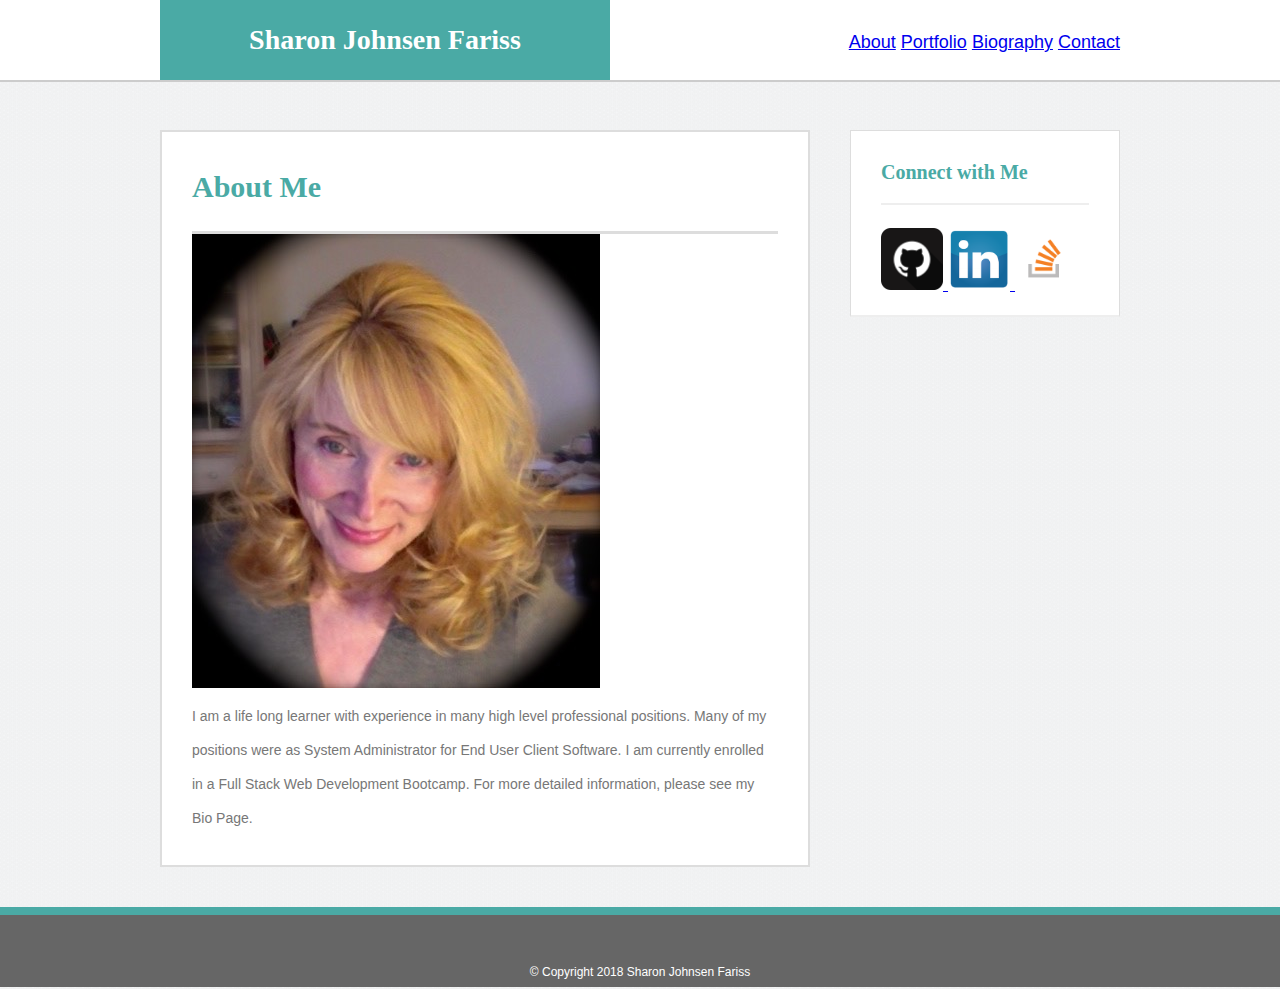
<file: index.html>
<!DOCTYPE html>
<html>

<head>
    <meta name="viewport" content="width=device-width, initial-scale=1.0">
    <title>About Me</title>
    <link rel="stylesheet" type="text/css" href="assets/css/reset.css">
    <link rel="stylesheet" type="text/css" href="assets/css/style.css">
</head>

<body>
    <header id="masthead">
        <div class="container">
            <a href="index.html" id="logo">Sharon Johnsen Fariss</a>
            <nav>
                <a href="index.html">About</a>
                <a href="portfolio.html">Portfolio</a>
                <a href="bio.html">Biography</a>
                <a href="contact.html">Contact</a>
            </nav>
        </div>
    </header>

    <div id="main-container" class="container">
        <section class="main-container">
            <h1>About Me</h1>

            <img src="assets/images/sjfauthpic1.jpg" alt="SJF picture">
           

            <p> I am a life long learner with experience in many high level professional positions.  Many of my positions were as System Administrator for End User Client Software.  I am currently enrolled in a Full Stack Web Development Bootcamp.  For more detailed information, please see my Bio Page. </p>
            
        </section>

        <section class="sidebar">
            <div id="connect">
                <h2>Connect with Me</h2>

                <a href="https://github.com/sjfariss">
                    <img src="assets/images/if_github_253591.png" class="social" alt="Github">
                </a>
                <a href="https://www.linkedin.com/in/sharon-johnsen-fariss/">
                    <img src="assets/images/LinkedIn-Logo-.png" class="social" alt="LinkedIn">
                </a>
                <a href="https://stackoverflow.com/users/9196324/sharon-f">
                    <img src="assets/images/so-icon.png" class="social" alt="Stack Overflow">
                </a>
            </div>
        </section>
    </div>
    </div>
    <footer>
        <p>&copy; Copyright 2018 Sharon Johnsen Fariss</p>
    </footer>

</body>

</html>
</file>
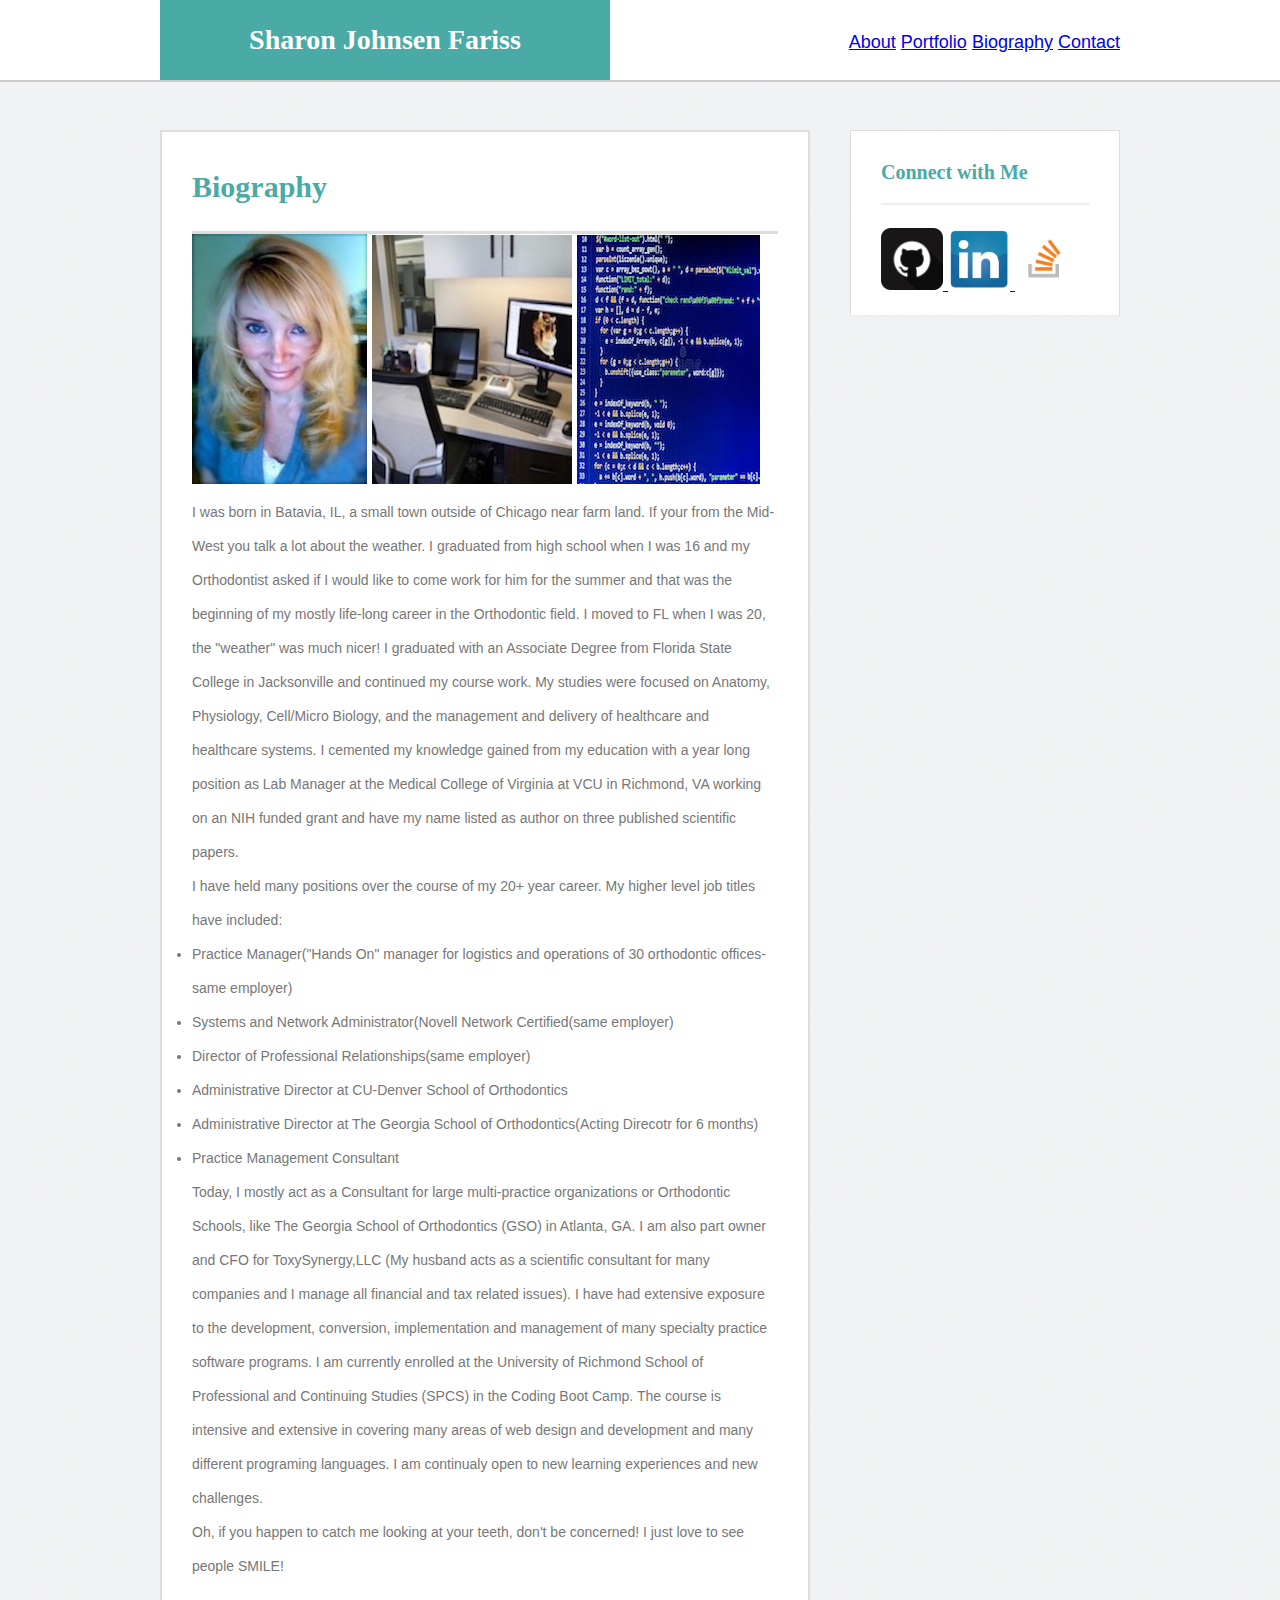
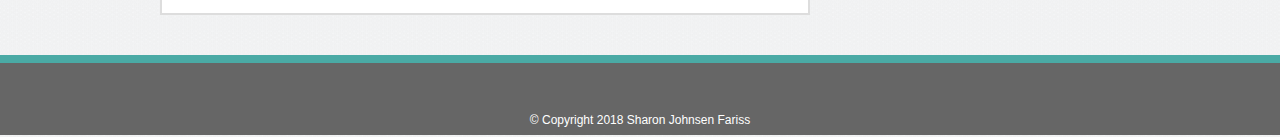
<file: bio.html>
<!DOCTYPE html>
<html>

<head>
    <meta name="viewport" content="width=device-width, initial-scale=1.0">
    <title>About Me</title>
    <link rel="stylesheet" type="text/css" href="assets/css/reset.css">
    <link rel="stylesheet" type="text/css" href="assets/css/style.css">
</head>

<body>
    <header id="masthead">
        <div class="container">
            <a href="index.html" id="logo">Sharon Johnsen Fariss</a>
            <nav>
                <a href="index.html">About</a>
                <a href="portfolio.html">Portfolio</a>
                <a href="bio.html">Biography</a>
                <a href="contact.html">Contact</a>
            </nav>
        </div>
    </header>

    <div id="main-container" class="container">
        <section class="main-container">
            <h1>Biography</h1>

            <img src="assets/images/sjfauthpic.jpg" alt="SJF picture">
            <img src="assets/images/orthocomp.jpg" alt="Pic of computers in ortho office">
            <img src="assets/images/Coding3.jpg" alt="Pic of computers in ortho office">

            <p>I was born in Batavia, IL, a small town outside of Chicago near farm land. If your from the Mid-West you talk
                a lot about the weather. I graduated from high school when I was 16 and my Orthodontist asked if I would
                like to come work for him for the summer and that was the beginning of my mostly life-long career in the
                Orthodontic field. I moved to FL when I was 20, the "weather" was much nicer! I graduated with an Associate
                Degree from Florida State College in Jacksonville and continued my course work. My studies were focused on
                Anatomy, Physiology, Cell/Micro Biology, and the management and delivery of healthcare and healthcare systems.
                I cemented my knowledge gained from my education with a year long position as Lab Manager at the Medical
                College of Virginia at VCU in Richmond, VA working on an NIH funded grant and have my name listed as author
                on three published scientific papers.</p>
            <p>I have held many positions over the course of my 20+ year career. My higher level job titles have included:
                <uL style="list-style-type: disc">
                    <li>Practice Manager("Hands On" manager for logistics and operations of 30 orthodontic offices-same employer)</li>
                    <li>Systems and Network Administrator(Novell Network Certified(same employer)</li>
                    <li>Director of Professional Relationships(same employer)</li>
                    <li>Administrative Director at CU-Denver School of Orthodontics</li>
                    <li>Administrative Director at The Georgia School of Orthodontics(Acting Direcotr for 6 months)</li>
                    <li>Practice Management Consultant</li>

                </uL>
            </p>
            <p>Today, I mostly act as a Consultant for large multi-practice organizations or Orthodontic Schools, like The Georgia
                School of Orthodontics (GSO) in Atlanta, GA. I am also part owner and CFO for ToxySynergy,LLC (My husband
                acts as a scientific consultant for many companies and I manage all financial and tax related issues). I
                have had extensive exposure to the development, conversion, implementation and management of many specialty
                practice software programs. I am currently enrolled at the University of Richmond School of Professional
                and Continuing Studies (SPCS) in the Coding Boot Camp. The course is intensive and extensive in covering
                many areas of web design and development and many different programing languages. I am continualy open to
                new learning experiences and new challenges. </p>
            <p>Oh, if you happen to catch me looking at your teeth, don't be concerned! I just love to see people SMILE!</p>
        </section>

        <section class="sidebar">
            <div id="connect">
                <h2>Connect with Me</h2>

                <a href="https://github.com/sjfariss">
                    <img src="assets/images/if_github_253591.png" class="social" alt="Github">
                </a>
                <a href="https://www.linkedin.com/in/sharon-johnsen-fariss/">
                    <img src="assets/images/LinkedIn-Logo-.png" class="social" alt="LinkedIn">
                </a>
                <a href="https://stackoverflow.com/users/9196324/sharon-f">
                    <img src="assets/images/so-icon.png" class="social" alt="Stack Overflow">
                </a>
            </div>
        </section>
    </div>
    </div>
    <footer>
        <p>&copy; Copyright 2018 Sharon Johnsen Fariss</p>
    </footer>

</body>

</html>
</file>
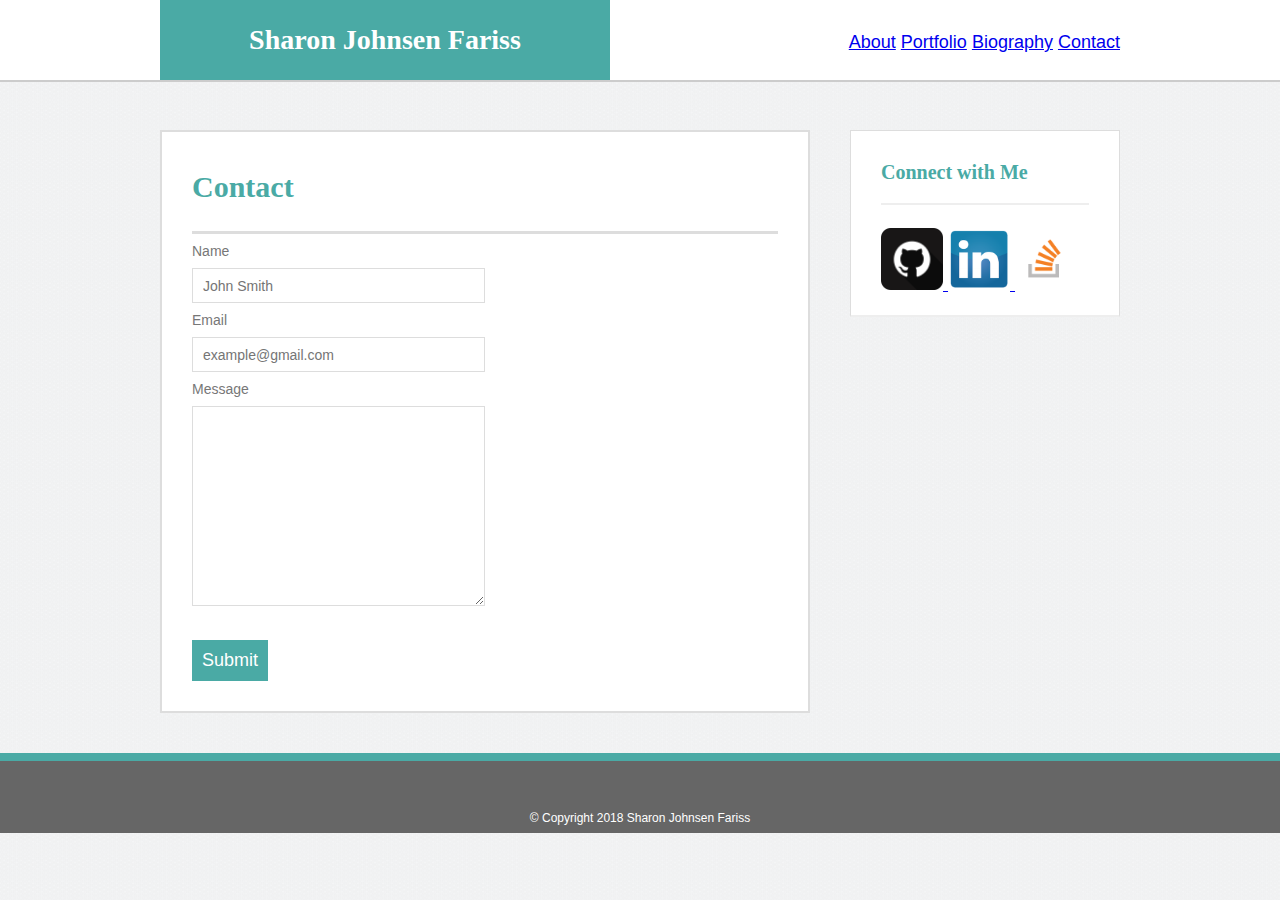
<file: contact.html>
<!DOCTYPE html>
<html>
<head>
 <meta name="viewport" content="width=device-width, initial-scale=1.0">    
    <title>About Me</title>
    <link rel="stylesheet" type="text/css" href="assets/css/reset.css">
    <link rel="stylesheet" type="text/css" href="assets/css/style.css">
</head>
<body>
    <header id="masthead">
    <div class="container">
        <a href="index.html" id="logo">Sharon Johnsen Fariss</a>
            <nav> 
                <a href="index.html">About</a>
                <a href="portfolio.html">Portfolio</a>
                <a href="bio.html">Biography</a>
                <a href="contact.html">Contact</a>
            </nav>  
        </div>
    </header>

    <div id="main-container" class="container">
        <section class="main-container">
            <h1>Contact</h1>

            <form id="contact form">
                <ul>
                    <li>
                        <label for="name">Name</label>
                        <input type="text" name="name" id="name" placeholder="John Smith" required="required">
                    </li>
                    <li>
                        <label for="email">Email</label>
                        <input type="text" name="email" id="email" placeholder="example@gmail.com" required="required">
                    </li>
                    <li>
                        <label for="message">Message</label>
                        <textarea id="message" name="message" id="email" required="required"></textarea>
                    </li>
                </ul><br>
                <input type="submit" name="submit">
            </form>

        </section>

        <section class="sidebar">
            <div id="connect">
                <h2>Connect with Me</h2>

                <a href="https://github.com/sjfariss">	
                    <img src="assets/images/if_github_253591.png" class="social"  alt="Github">
               </a>
               <a href="https://www.linkedin.com/in/sharon-johnsen-fariss/">
                    <img src="assets/images/LinkedIn-Logo-.png" class="social"  alt="LinkedIn">
                </a>
                <a href="https://stackoverflow.com/users/9196324/sharon-f">
                    <img src="assets/images/so-icon.png" class="social" alt="Stack Overflow">
                </a>
            </div>
        </section>
    </div>  
</div>
    <footer>
        <p>&copy; Copyright 2018 Sharon Johnsen Fariss</p>	
    </footer>		

</body>
</html>
</file>
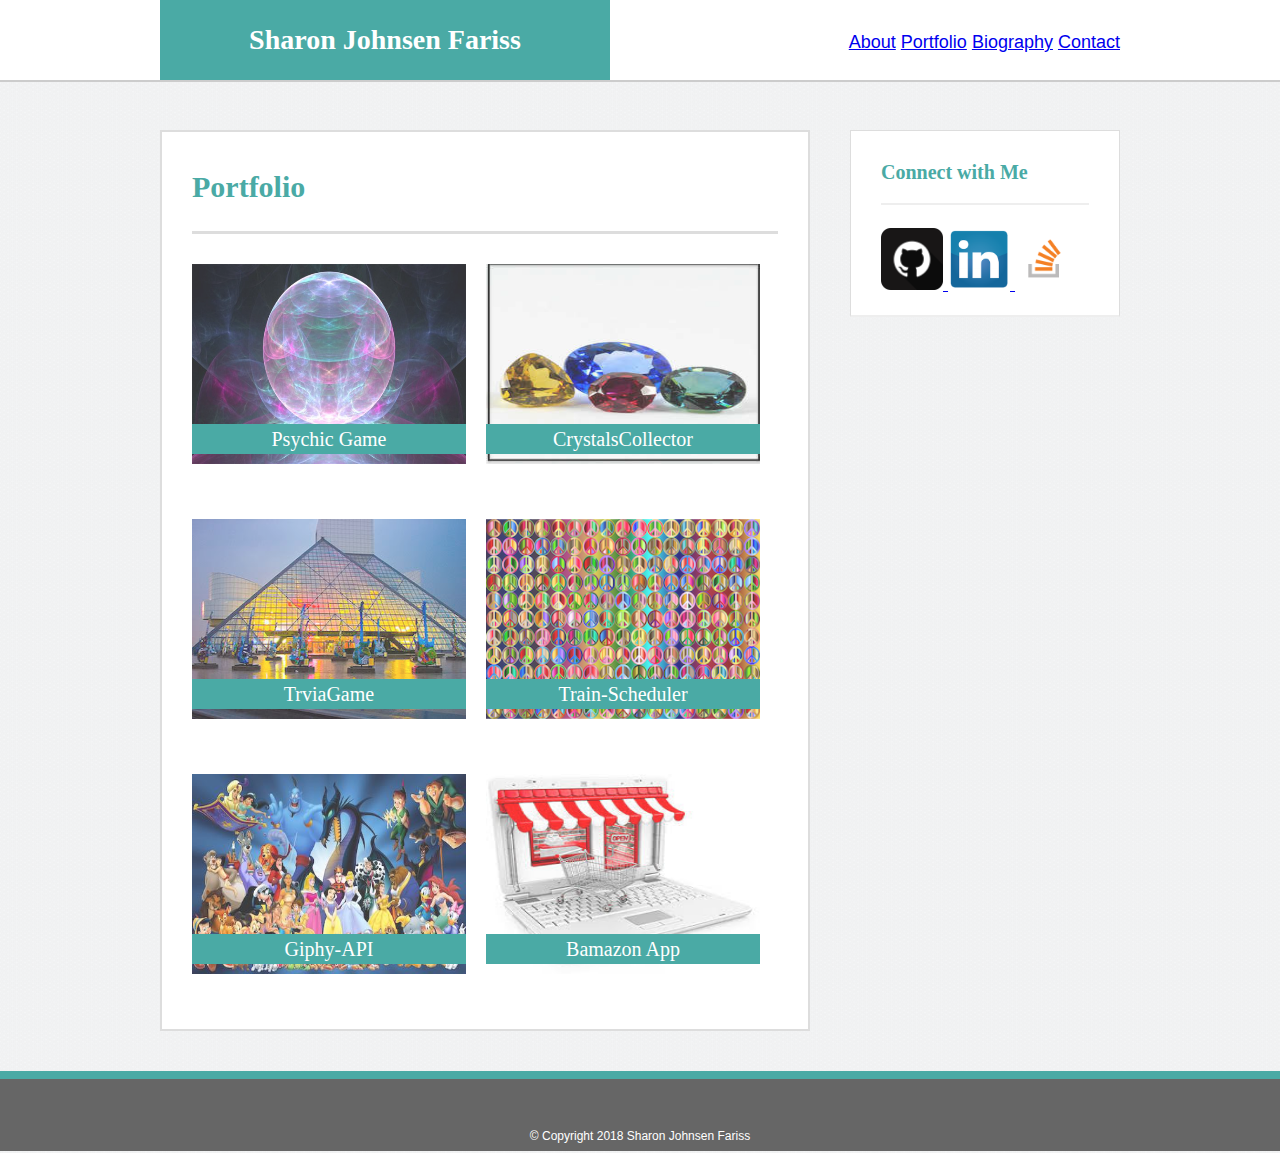
<file: portfolio.html>
<!DOCTYPE html>
<html>

<head>
    <meta name="viewport" content="width=device-width, initial-scale=1.0">
    <title>About Me</title>
    <link rel="stylesheet" type="text/css" href="assets/css/reset.css">
    <link rel="stylesheet" type="text/css" href="assets/css/style.css">
</head>

<body>
    <header id="masthead">
        <div class="container">
            <a href="index.html" id="logo">Sharon Johnsen Fariss</a>
            <nav>
                <a href="index.html">About</a>
                <a href="portfolio.html">Portfolio</a>
                <a href="bio.html">Biography</a>
                <a href="contact.html">Contact</a>
            </nav>
        </div>
    </header>

    <div Id="main-container" class="container">
        <section class="main-container">
            <h1>Portfolio</h1>

            <div class="work">
                <a href="https://sjfariss.github.io/Psychic-Game/">
                    <img src="assets/images/crytal-ball-psych.jpg" class="auth-image" alt "Pic if crystak ball">

                    <h3>Psychic Game</h3>
                </a>
            </div>

            <div class="work">

                <a href="https://sjfariss.github.io/week-4-game/">
                    <img src="assets/images/gemspic.jpg" class="auth-image" alt "Pic of gems">

                    <h3>CrystalsCollector</h3>
                </a>
            </div>

            <div class="work">
                <a href="https://sjfariss.github.io/TriviaGame/">
                    <img src="assets/images/rockrollhf1.jpg" class="auth-image" alt "Pic of RocknRoll Hall of Fame">

                    <h3>TrviaGame</h3>
                </a>
            </div>

            <div class="work">
                <a href="https://sjfariss.github.io/Train-Scheduler/">
                    <img src="assets/images/Hippietrain.png" class="auth-image" alt "Pic of Peace signs">

                    <h3>Train-Scheduler</h3>
                </a>
            </div>

            <div class="work">
                <a href="https://sjfariss.github.io/Giphy-API/">
                    <img src="assets/images/dis2bp.jpg" class="auth-image" alt "Pic of widgets">

                    <h3>Giphy-API</h3>
                </a>
            </div>

            <div class="work">
                <a href="https://sjfariss.github.io/Bamazon/">
                <img src="assets/images/storefront.jpg" class="auth-image" alt "pic of online store front">

                <h3>Bamazon App</h3>
                </a>
            </div>
        </section>


        <section class="sidebar">
            <div id="connect">
                <h2>Connect with Me</h2>

                <a href="https://github.com/sjfariss">
                    <img src="assets/images/if_github_253591.png" class="social" alt="Github">
                </a>
                <a href="https://www.linkedin.com/in/sharon-johnsen-fariss/">
                    <img src="assets/images/LinkedIn-Logo-.png" class="social" alt="LinkedIn">
                </a>
                <a href="https://stackoverflow.com/users/9196324/sharon-f">
                    <img src="assets/images/so-icon.png" class="social" alt="Stack Overflow">
                </a>
            </div>
        </section>
    </div>
    </div>
    <footer>
        <p>&copy; Copyright 2018 Sharon Johnsen Fariss</p>
    </footer>

</body>

</html>
</file>
<file: assets/css/style.css>
* {
    box-sizing: border-box;

}

body {
    
    background: url("../images/circles-light.png");
    background-size:100px 50px;
    font-size: 18px;
    line-height: 34px;
    font-family: 'Arial', 'Helvetica Neve', Helvetica, sans-serif;
    color: #777;

}

.container { 
    width: 100%;
    max-width: 960px;
    margin: 0 auto;
    clear: both;
}
p {
    font-family: 'Arial', 'Helvetica Neve', Helvetica, sans-serif;
    font-size: 14px;
    
}
ul {
    font-family: 'Arial', 'Helvetica Neve', Helvetica, sans-serif;
    font-size: 14px;
    
}
h1, h2, h3,  {
    margin-bottom: 20px;
}

p:last-child {
    margin-bottom: 0;

}

h1, h2, h3 {
    font-family: 'Georgia', Times New Roman, Times, serif;
    font-weight: 700;
    color: #4aaaa5
}

h1 {
    font-size: 30px;
    line-height: 49px;
    border-bottom: 3px solid #ddd;
    padding-bottom: 20px;

}

h2, h3 {
    font-size: 20px;
}

/*header*/
#masthead {
    background: #fff;
    margin: 0 0 30px;
    z-index: 99;
    color: #fff;
    overflow: auto;
    border-bottom: 2px solid #ccc;
    position: fixed;
    width: 100%;

}

#logo {
    width: 450px;
    height: 80;
    background: #4aaaa5;
    float: left;
    font-family: 'Georgia', Times New Roman, Times, serif;
    text-align: center;
    line-height: 80px;
    color: #fff;
    font-weight: 700;
    font-size: 28px;
    text-decoration: none;

}

nav {
    float: right;
    margin-top: 25px;
    
}

nava a {
    color: #999;
    text-decoration: none;
    margin-left: 15px;
    display: inline-block;
    border-left: 5px solid #efefef;
    padding-left: 15px;
    line-height: 18px;
}

nav a:first-child {
    border-left:0 none;
}

/*main*/


#main-container {
    padding-top: 130px;
    
}

.main-container {
    background: #fff;
    padding: 30px;
    margin: 0 0 40px 0;
    width: 100%;
    max-width: 650px;
    float: left;
    border: 2px solid #ddd;
}

.auth-image {
    width: 200px;
    height: 200px;
    margin-top: 10px;
    float: left;
    margin-right: 25px;
}


.sidebar {    
background: #fff;
padding: 30px;
width: 100%;
max-width: 270px;
float: right;
border: 1px solid #ddd;
margin-bottom: 20px;
}

h3, .sidebar, h2 {
    border-bottom: 2px solid #eee;
    padding-bottom: 20px;
    margin-bottom: 15px;
    line-height: 22px;
}

.social {
    width: 62px;
    height: 62px;
    margin-top: 8px;
    margin-right: 5px;
}

.social:last-child {
    margin-right: 0;
}


/*portfolio */
.work {
    width: 274px;
    overflow: auto;
    position: relative;
    float: left;
    margin: 20px 0 25px;
}

.work:nth-child(even)  {
    margin-right: 20px;
}

.work img {
    width: 100%;
    border: 10px;
    opacity: .8;   
}

.work h3 {
    border-bottom: 0;
    background: #4aaaa5;
    color: #fff;
    text-align: center;
    position: absolute;
    bottom: 10px;
    padding: 10px;
    width: 100%;
    line-height: 10px;
    margin-bottom: 0;
    font-weight: 200;
}

/*contact*/
#contact-form ul {
    margin: bottom;
}

#contact-form li {
    margin-bottom: 10px;
}

label,
input[type=text],
input[type=email],
textarea {
    display: block;
    width: 50%;
}

input[type=text],
input[type=email],
textarea{
    height: 35px;
    border: 1px solid #ddd;
    padding: 0 10px;
    font-size: 14px;
}

textarea {
    height: 200px;

}

input[type=submit] {
    background: #4aaaa5;
    border: 0;
    color: #fff;
    font-size: 18px;
    padding: 10px;
    cursor: pointer;
}
footer p {
    color: #fff;
    font-size: 12px;
    margin-top: 40px;
    text-align: center;
}   
    
footer {
    position: relative;
    background-color: #666;
    border-top: 8px solid #4aaaa5;
    clear: both;
    color: #ccc;
    width: 100%;
    height: 80px;
    bottom: 0;
    margin-left: 0px;
}
/*to cover media responsiveness*/
@-ms-viewport{
    width: device-width;
  }
 /*
  These rules take effect when the browser's width
  is either 768px or less.
*/
@media screen and (max-width: 768px) {
    
    body {
      width: 100%
    }
  
    .wrapper {
      width: 100%;
      padding: 20px;
    }
    #main-content,
    #sidebar {
      width: 100%;
    }
    #sidebar {
      margin-top: 40px;
    } 
/*
  These rules take effect when the browser's width
  is either 600px or less.
*/
@media screen and (max-width: 600px) {
    
    body {
      width: 100%
    }
  
    /* The wrapper's width will be 600px */
    .wrapper {
      width: 100%;
      padding: 20px;
    }
    #main-content,
    #sidebar {
      width: 100%;
    }
    #sidebar {
      margin-top: 40px;
    }
</file>
